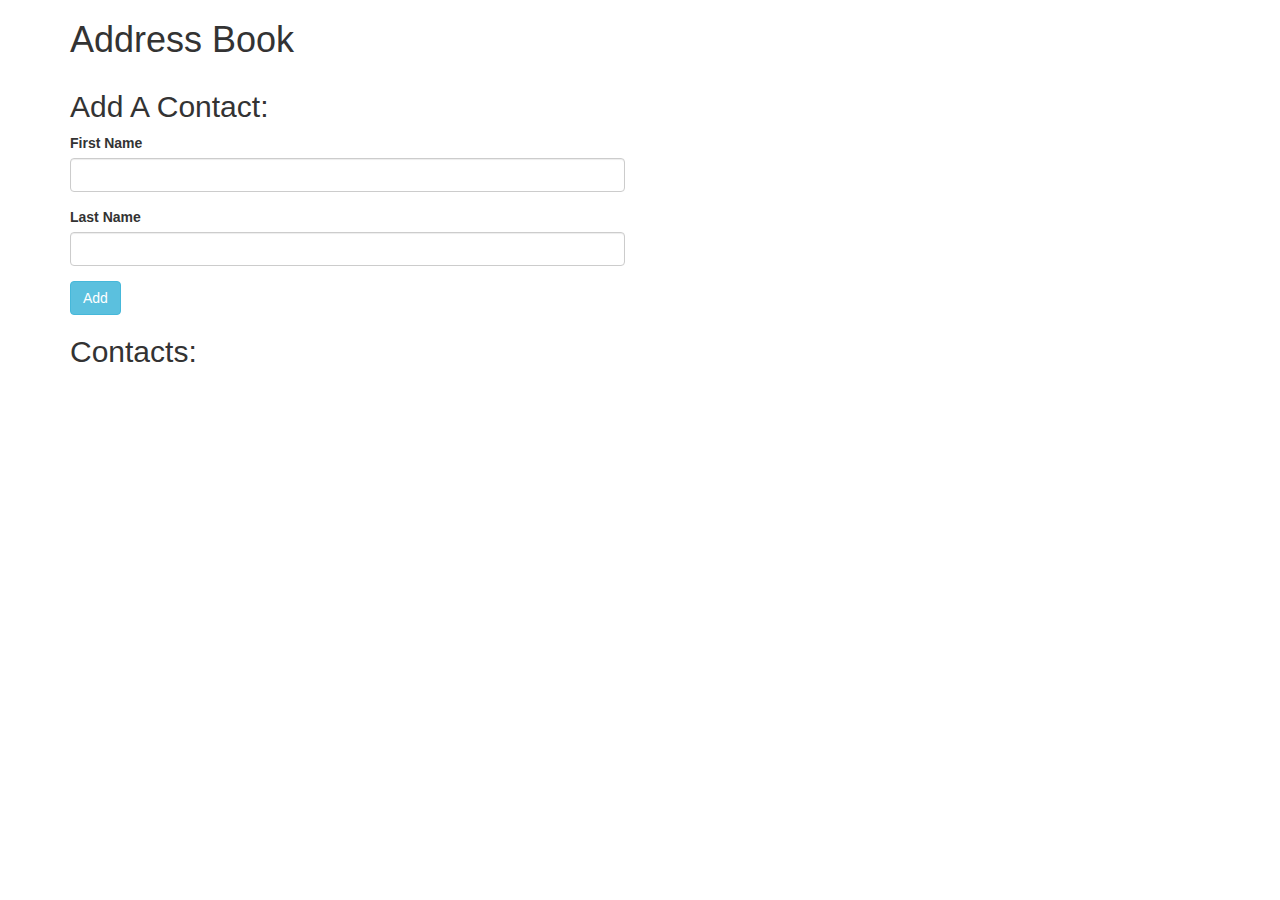
<file: index.html>
<!DOCTYPE html>
<html>
  <head>
    <link href="css/bootstrap.css" rel="stylesheet" type="text/css">
    <link href="css/styles.css" rel="stylesheet" type="text/css">
    <script src="js/jquery-1.12.0.js"></script>
    <script src="js/scripts.js"></script>
    <title>ADDRESS BOOK</title>
  </head>
  <body>
    <div class="container">
      <h1>Address Book</h1>

      <div class="row">
        
        <div class="col-md-6">
          <h2>Add A Contact:</h2>
          <form id="new-contact">
            <div class="form-group">
              <label for="new-first-name">First Name</label>
              <input type="text" class="form-control" id="new-first-name">
            </div>
            <div class="form-group">
              <label for="new-last-name">Last Name</label>
              <input type="text" class="form-control" id="new-last-name">
            </div>


            <button type="submit" class="btn btn-info">Add</button>
          </form>

          <h2>Contacts:</h2>
          <ul id="contacts">

          </ul>
          <div class="col-md-6">
            <div id="show-contact">
              <h2></h2>

              <p>First Name: <span class="first-name"></span></p>
              <p>Last Name: <span class="last-name"></p>
          </div>
        </div>
      </div>
    </div>
  </body>
</html>
</file>
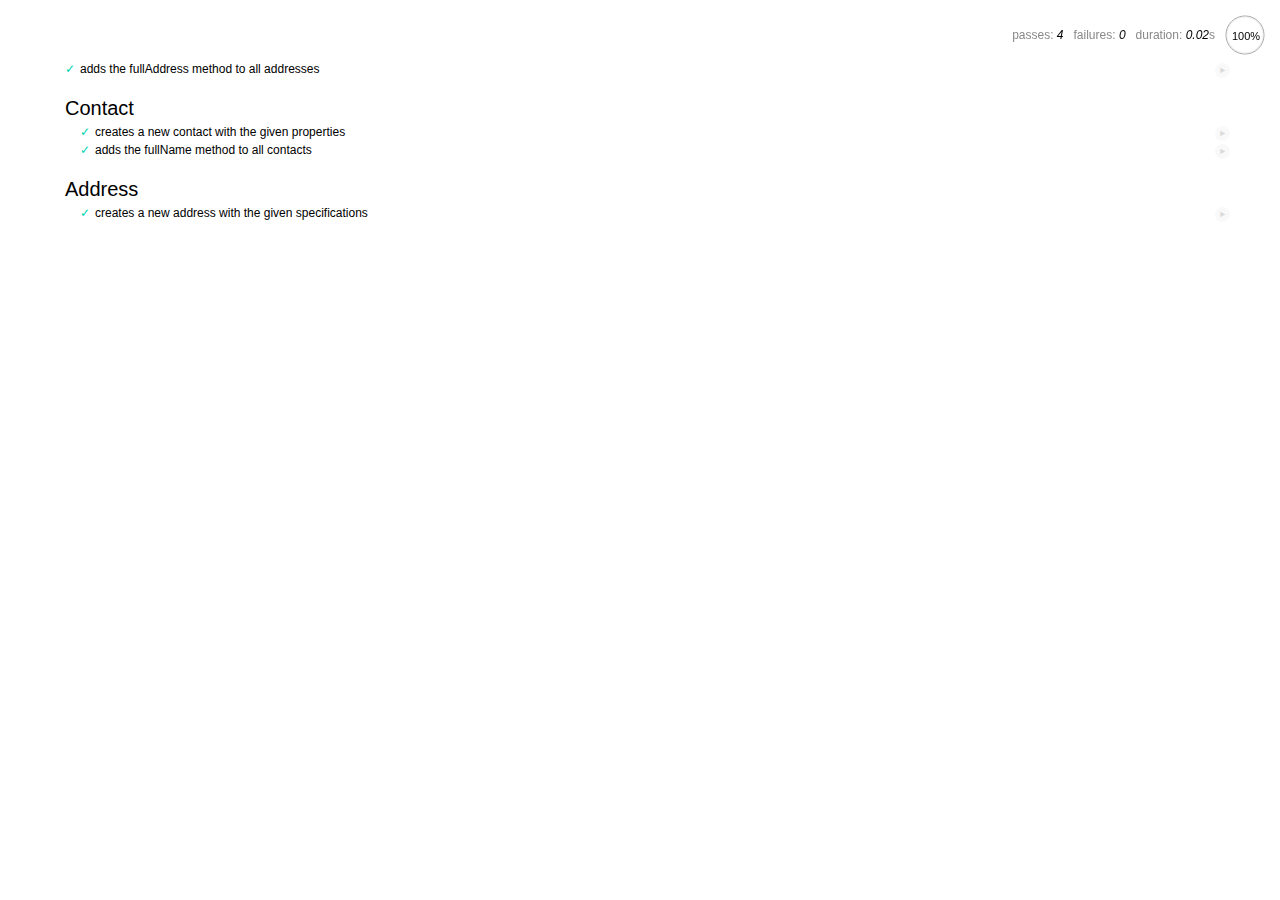
<file: js/spec-runner.html>
<html>
<head>
  <title>Mocha spec runner</title>
  <link rel="stylesheet" href="../css/mocha.css">
</head>
<body>
  <div id="mocha"></div>
  <script src="jquery-1.12.0.js"></script>
  <script src="scripts.js"></script>
  <script src="mocha.js"></script>
  <script src="chai.js"></script>
  <script>mocha.setup('bdd');</script>
  <script src="specs.js"></script>
  <script>
    expect = chai.expect;
    mocha.checkLeaks();
    mocha.globals(['jQuery']);
    mocha.run();
  </script>
</body>
</html>
</file>
<file: css/styles.css>
#show-contact {
  display: none;
}

.contact {
  cursor: pointer;
  color: crimson
}

.contact:hover {
  text-decoration: underline;
}
</file>
<file: css/mocha.css>
@charset "utf-8";

body {
  margin:0;
}

#mocha {
  font: 20px/1.5 "Helvetica Neue", Helvetica, Arial, sans-serif;
  margin: 60px 50px;
}

#mocha ul,
#mocha li {
  margin: 0;
  padding: 0;
}

#mocha ul {
  list-style: none;
}

#mocha h1,
#mocha h2 {
  margin: 0;
}

#mocha h1 {
  margin-top: 15px;
  font-size: 1em;
  font-weight: 200;
}

#mocha h1 a {
  text-decoration: none;
  color: inherit;
}

#mocha h1 a:hover {
  text-decoration: underline;
}

#mocha .suite .suite h1 {
  margin-top: 0;
  font-size: .8em;
}

#mocha .hidden {
  display: none;
}

#mocha h2 {
  font-size: 12px;
  font-weight: normal;
  cursor: pointer;
}

#mocha .suite {
  margin-left: 15px;
}

#mocha .test {
  margin-left: 15px;
  overflow: hidden;
}

#mocha .test.pending:hover h2::after {
  content: '(pending)';
  font-family: arial, sans-serif;
}

#mocha .test.pass.medium .duration {
  background: #c09853;
}

#mocha .test.pass.slow .duration {
  background: #b94a48;
}

#mocha .test.pass::before {
  content: '✓';
  font-size: 12px;
  display: block;
  float: left;
  margin-right: 5px;
  color: #00d6b2;
}

#mocha .test.pass .duration {
  font-size: 9px;
  margin-left: 5px;
  padding: 2px 5px;
  color: #fff;
  -webkit-box-shadow: inset 0 1px 1px rgba(0,0,0,.2);
  -moz-box-shadow: inset 0 1px 1px rgba(0,0,0,.2);
  box-shadow: inset 0 1px 1px rgba(0,0,0,.2);
  -webkit-border-radius: 5px;
  -moz-border-radius: 5px;
  -ms-border-radius: 5px;
  -o-border-radius: 5px;
  border-radius: 5px;
}

#mocha .test.pass.fast .duration {
  display: none;
}

#mocha .test.pending {
  color: #0b97c4;
}

#mocha .test.pending::before {
  content: '◦';
  color: #0b97c4;
}

#mocha .test.fail {
  color: #c00;
}

#mocha .test.fail pre {
  color: black;
}

#mocha .test.fail::before {
  content: '✖';
  font-size: 12px;
  display: block;
  float: left;
  margin-right: 5px;
  color: #c00;
}

#mocha .test pre.error {
  color: #c00;
  max-height: 300px;
  overflow: auto;
}

#mocha .test .html-error {
  overflow: auto;
  color: black;
  line-height: 1.5;
  display: block;
  float: left;
  clear: left;
  font: 12px/1.5 monaco, monospace;
  margin: 5px;
  padding: 15px;
  border: 1px solid #eee;
  max-width: 85%; /*(1)*/
  max-width: calc(100% - 42px); /*(2)*/
  max-height: 300px;
  word-wrap: break-word;
  border-bottom-color: #ddd;
  -webkit-border-radius: 3px;
  -webkit-box-shadow: 0 1px 3px #eee;
  -moz-border-radius: 3px;
  -moz-box-shadow: 0 1px 3px #eee;
  border-radius: 3px;
}

#mocha .test .html-error pre.error {
  border: none;
  -webkit-border-radius: none;
  -webkit-box-shadow: none;
  -moz-border-radius: none;
  -moz-box-shadow: none;
  padding: 0;
  margin: 0;
  margin-top: 18px;
  max-height: none;
}

/**
 * (1): approximate for browsers not supporting calc
 * (2): 42 = 2*15 + 2*10 + 2*1 (padding + margin + border)
 *      ^^ seriously
 */
#mocha .test pre {
  display: block;
  float: left;
  clear: left;
  font: 12px/1.5 monaco, monospace;
  margin: 5px;
  padding: 15px;
  border: 1px solid #eee;
  max-width: 85%; /*(1)*/
  max-width: calc(100% - 42px); /*(2)*/
  word-wrap: break-word;
  border-bottom-color: #ddd;
  -webkit-border-radius: 3px;
  -webkit-box-shadow: 0 1px 3px #eee;
  -moz-border-radius: 3px;
  -moz-box-shadow: 0 1px 3px #eee;
  border-radius: 3px;
}

#mocha .test h2 {
  position: relative;
}

#mocha .test a.replay {
  position: absolute;
  top: 3px;
  right: 0;
  text-decoration: none;
  vertical-align: middle;
  display: block;
  width: 15px;
  height: 15px;
  line-height: 15px;
  text-align: center;
  background: #eee;
  font-size: 15px;
  -moz-border-radius: 15px;
  border-radius: 15px;
  -webkit-transition: opacity 200ms;
  -moz-transition: opacity 200ms;
  transition: opacity 200ms;
  opacity: 0.3;
  color: #888;
}

#mocha .test:hover a.replay {
  opacity: 1;
}

#mocha-report.pass .test.fail {
  display: none;
}

#mocha-report.fail .test.pass {
  display: none;
}

#mocha-report.pending .test.pass,
#mocha-report.pending .test.fail {
  display: none;
}
#mocha-report.pending .test.pass.pending {
  display: block;
}

#mocha-error {
  color: #c00;
  font-size: 1.5em;
  font-weight: 100;
  letter-spacing: 1px;
}

#mocha-stats {
  position: fixed;
  top: 15px;
  right: 10px;
  font-size: 12px;
  margin: 0;
  color: #888;
  z-index: 1;
}

#mocha-stats .progress {
  float: right;
  padding-top: 0;
}

#mocha-stats em {
  color: black;
}

#mocha-stats a {
  text-decoration: none;
  color: inherit;
}

#mocha-stats a:hover {
  border-bottom: 1px solid #eee;
}

#mocha-stats li {
  display: inline-block;
  margin: 0 5px;
  list-style: none;
  padding-top: 11px;
}

#mocha-stats canvas {
  width: 40px;
  height: 40px;
}

#mocha code .comment { color: #ddd; }
#mocha code .init { color: #2f6fad; }
#mocha code .string { color: #5890ad; }
#mocha code .keyword { color: #8a6343; }
#mocha code .number { color: #2f6fad; }

@media screen and (max-device-width: 480px) {
  #mocha {
    margin: 60px 0px;
  }

  #mocha #stats {
    position: absolute;
  }
}
</file>
